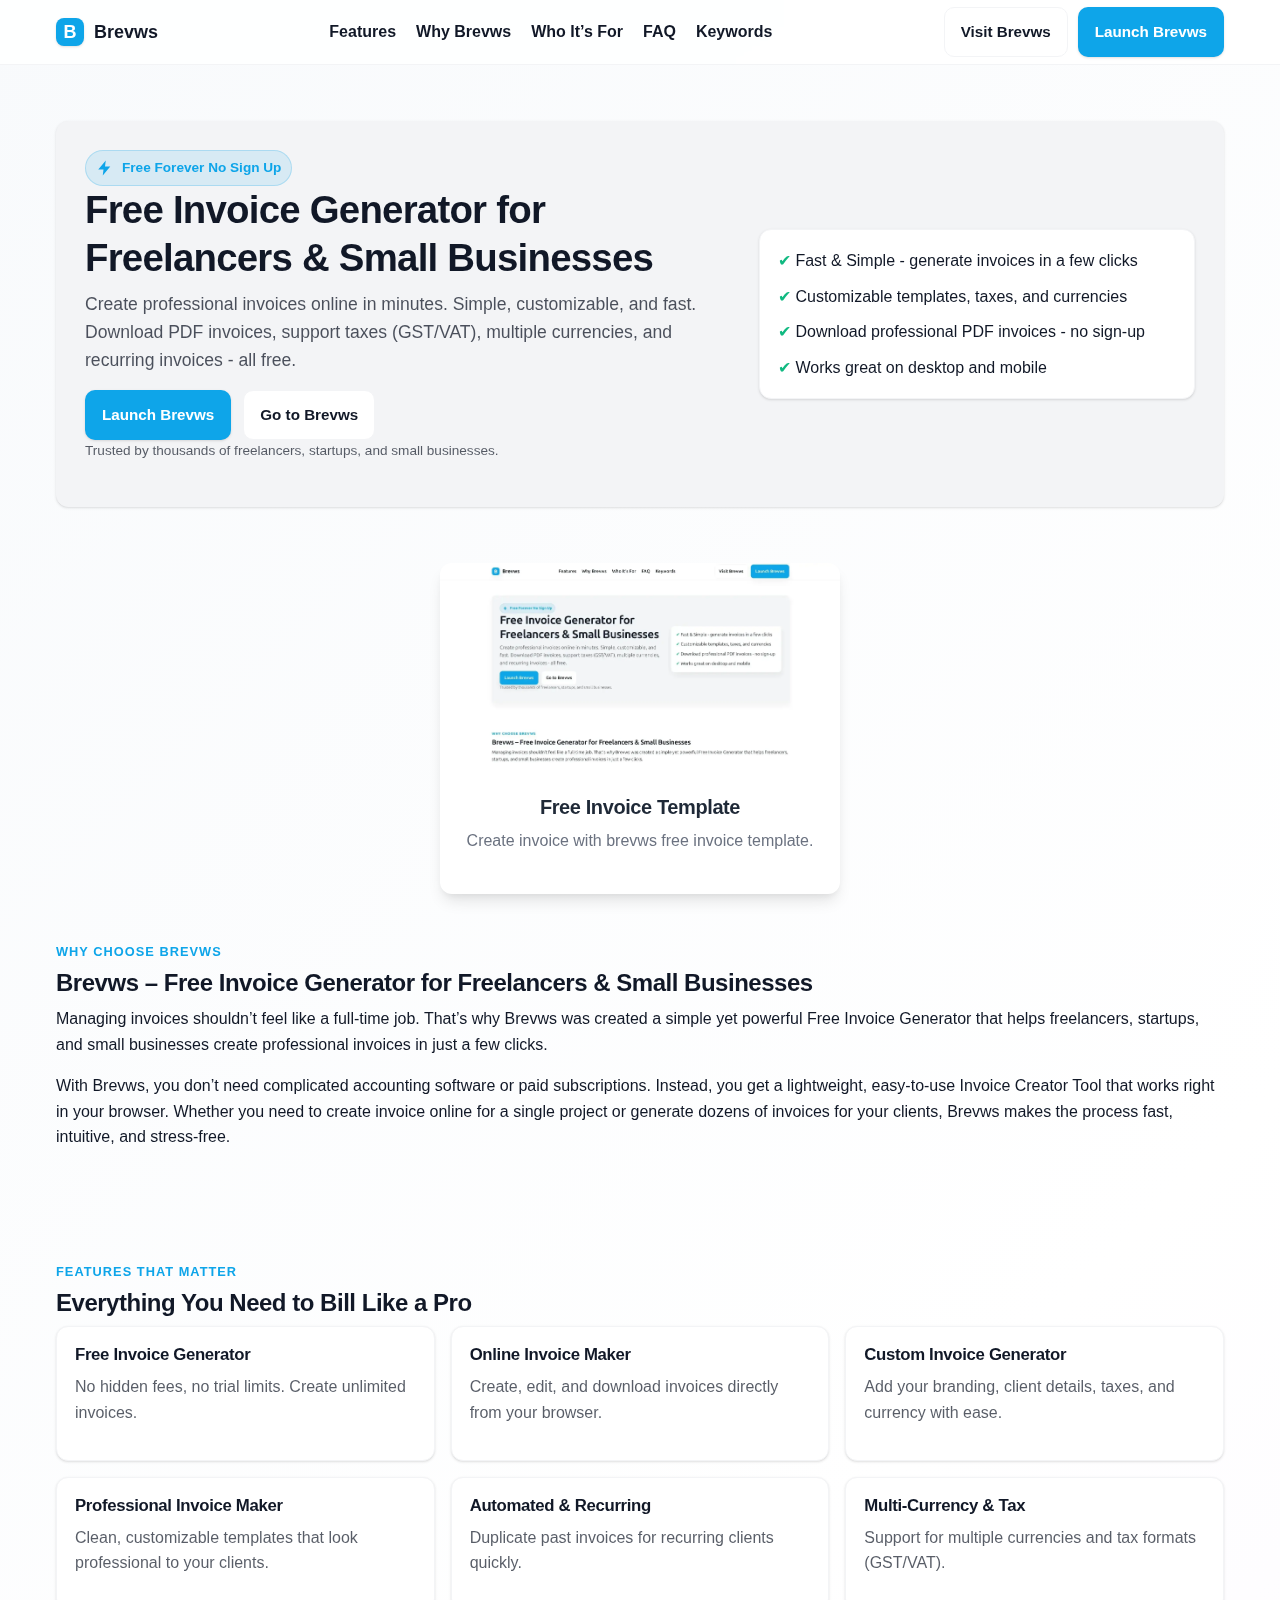
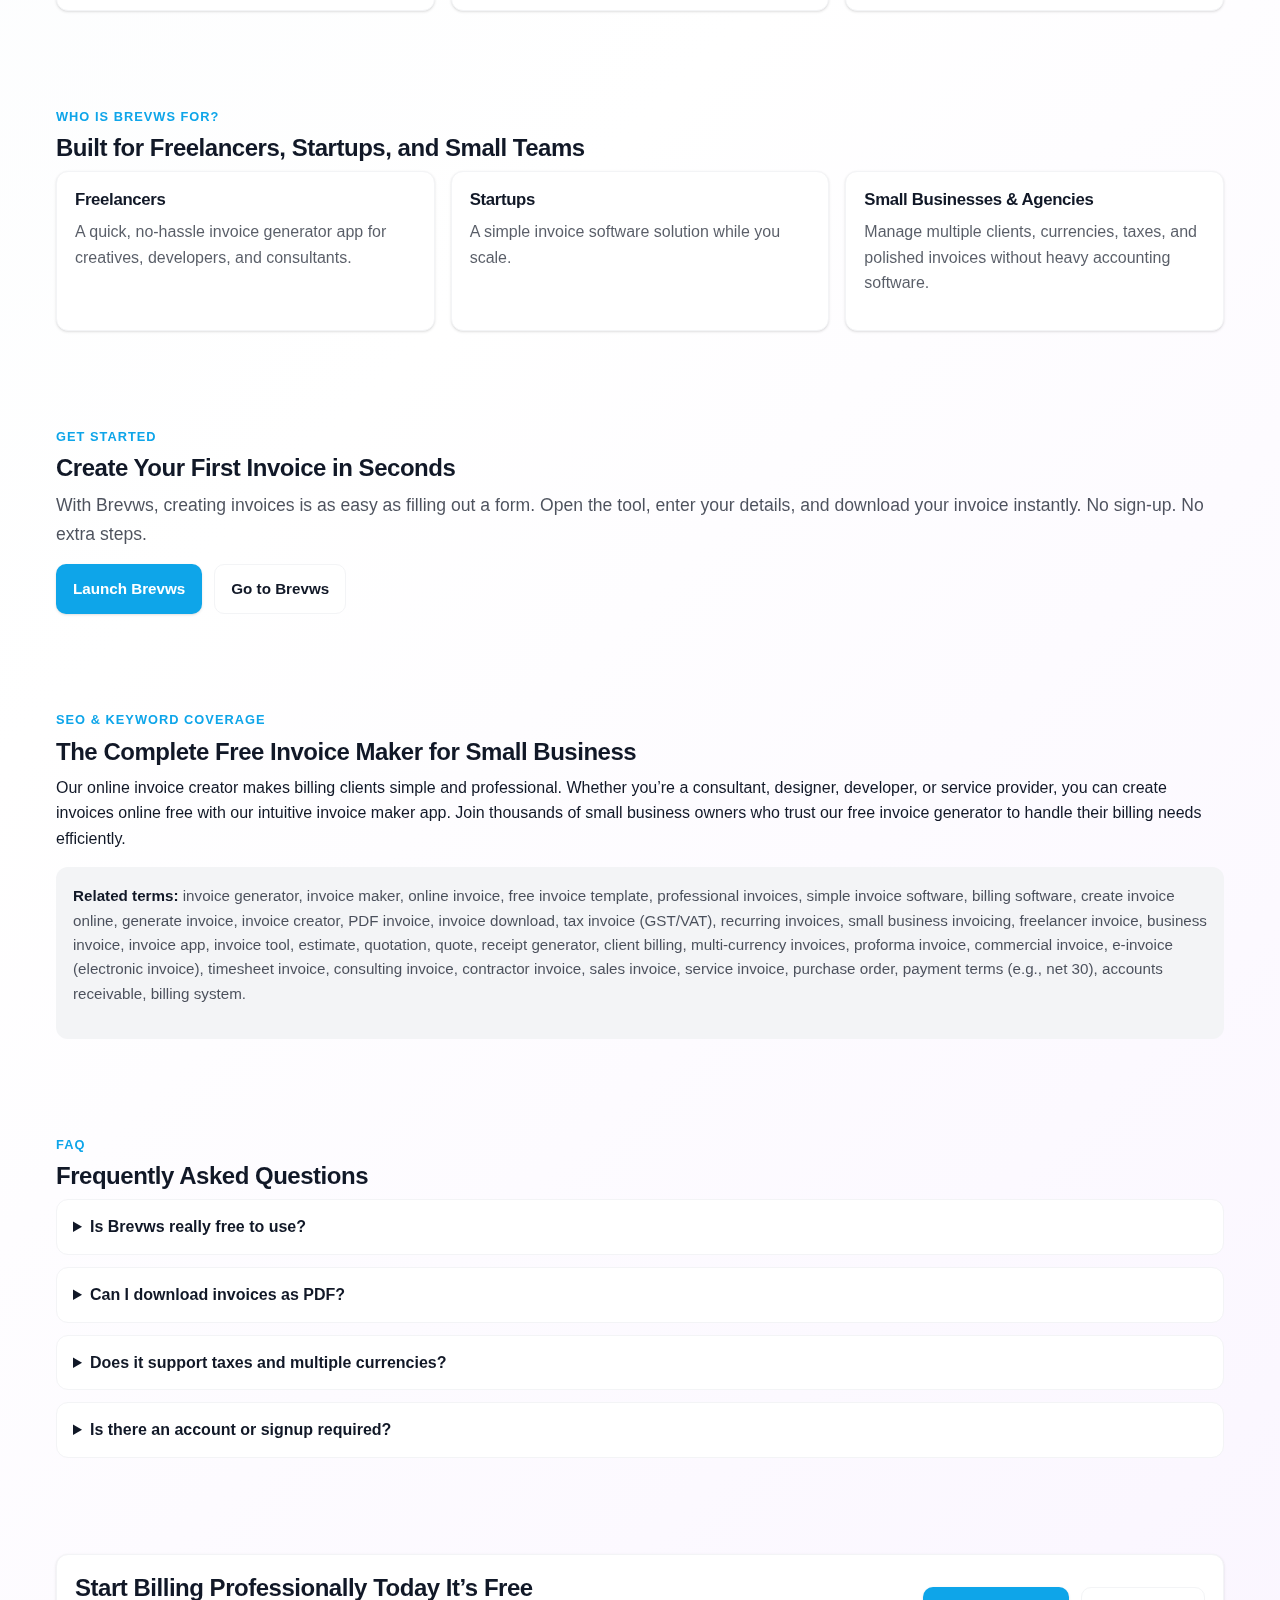
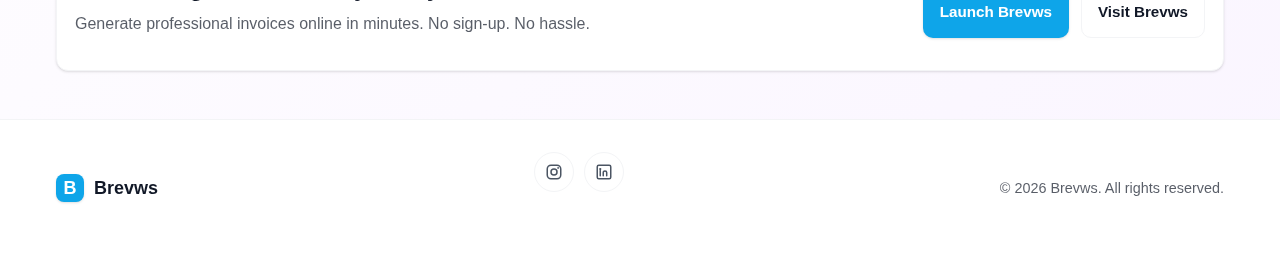
<file: invoice-generator.html>
<!doctype html>
<html lang="en">
<head>
  <meta charset="utf-8">
  <meta name="viewport" content="width=device-width,initial-scale=1">
  <title>Invoice Generator</title>
  <meta name="description" content="Brevws is a free online invoice generator and professional invoice maker for freelancers and small businesses. Create invoices online, download PDF invoices, handle taxes (GST/VAT), and multiple currencies no signup required.">
  <meta name="robots" content="index, follow">
  <meta name="theme-color" content="#0EA5E9">
  <link rel="canonical" href="https://brevws.live/invoice-generator.html">
  <meta property="og:type" content="website">
  <meta property="og:locale" content="en_US">
  <meta property="og:site_name" content="Invoice Generator">
  <meta property="og:title" content="Invoice Generator">
  <meta property="og:description" content="Create professional invoices online for free. Simple, fast, customizable invoice maker for freelancers, startups, and small businesses. No signup.">
  <meta property="og:url" content="https://brevws.live/invoice-generator.html">
  <meta property="og:image" content="https://brevws.live/og.png">
  <link rel="icon" href="f32.ico" type="image/gif" sizes="32x32" />
  <link rel="icon" href="f64.ico" type="image/gif" sizes="64x64" />
  <link rel="icon" href="f128.ico" type="image/gif" sizes="128x128" />
  <meta property="og:image:alt" content="Brevws - Free Invoice Generator">
  <meta name="twitter:card" content="summary">
  <meta name="twitter:title" content="Free Invoice Generator | Business Invoices - Brevws">
  <meta name="twitter:description" content="Create professional invoices online for free in minutes. Perfect for freelancers and small businesses.">
  <meta name="twitter:image" content="https://brevws.live/og.png">
  <meta name="keywords" content="invoice, invoices, invoicing, invoice generator, invoice maker, online invoice, free invoice template, professional invoice, simple invoice software, billing software, create invoice online, generate invoice, invoice creator, PDF invoice, invoice download, tax invoice, GST invoice, VAT invoice, recurring invoices, small business invoicing, freelancer invoice, business invoice, invoice app, invoice tool, estimate, quotation, quote, receipt generator, client billing, multi-currency invoices, proforma invoice, commercial invoice, e-invoice, electronic invoice, timesheet invoice, consulting invoice, contractor invoice, sales invoice, service invoice, purchase order, payment terms, net 30, accounts receivable, billing system">
  
  <style>
    :root{
      --color-primary:#0EA5E9;
      --color-accent:#10B981;
      --color-bg:#FFFFFF;
      --color-text:#111827;
      --color-surface:#F3F4F6;
      --radius:12px;
      --shadow:0 10px 20px rgba(17,24,39,0.06); /* uses text color as base at low alpha */
      --maxw:1120px;
    }
    /* Typography: single system font family; accessible sizing/spacing */
    html{box-sizing:border-box}
    *,*::before,*::after{box-sizing:inherit}
    body{
      margin:0;
      font-family:system-ui,-apple-system,Segoe UI,Roboto,Ubuntu,Cantarell,'Noto Sans',Arial,'Apple Color Emoji','Segoe UI Emoji';
      line-height:1.6;
      color:var(--color-text);
      background:var(--color-bg);
      -webkit-font-smoothing:antialiased;
      -moz-osx-font-smoothing:grayscale;
    }
    h1,h2,h3,h4{ line-height:1.25; margin:0 0 .5rem 0; font-weight:750; letter-spacing:-0.02em }
    p{ margin:0 0 1rem 0 }
    a{ color:var(--color-primary); text-decoration:underline; text-underline-offset:2px }
    a.button{ text-decoration:none }
    .muted{ color:rgba(17,24,39,0.7) } /* muted from text with alpha */
    .container{ max-width:var(--maxw); margin:0 auto; padding:0 16px }
    .text-balance{ text-wrap:balance }
    .sr-only{
      position:absolute; width:1px; height:1px; padding:0; margin:-1px; overflow:hidden;
      clip:rect(0,0,0,0); white-space:nowrap; border:0;
    }

    /* Header */
    header{
      position:sticky; top:0; z-index:50;
      background:rgba(255,255,255,0.85); backdrop-filter:saturate(180%) blur(10px);
      border-bottom:1px solid var(--color-surface);
    }
    .mobile {
      display: none;
    }
    .nav{ display:flex; align-items:center; justify-content:space-between; height:64px }
    .brand{ display:flex; align-items:center; gap:10px; font-weight:800; font-size:1.125rem; color:var(--color-text); text-decoration:none }
    .logo{
      width:28px; height:28px; border-radius:8px; display:inline-grid; place-items:center; color:#fff;
      background:var(--color-primary);
      box-shadow:var(--shadow)
    }
    .menu{ display:flex; align-items:center; gap:20px }
    .menu a{ color:var(--color-text); text-decoration:none; font-weight:600 }
    .cta{ display:flex; align-items:center; gap:10px }

    .button{
      display:inline-flex; align-items:center; justify-content:center; gap:8px;
      padding:12px 16px; border-radius:10px; border:1px solid transparent; cursor:pointer;
      font-weight:700; font-size:.95rem;
      transition:transform .05s ease, box-shadow .2s ease, background .2s ease, border-color .2s ease
    }
    .button-primary{
      background:var(--color-primary); color:#fff; box-shadow:var(--shadow)
    }
    .button-primary:hover{ filter:brightness(0.95) }
    .button-ghost{
      background:#fff; border-color:var(--color-surface); color:var(--color-text)
    }
    .button-ghost:hover{ filter:brightness(0.98) }

    .social{ display:flex; gap:10px }
    .social a{ display:inline-grid; place-items:center; width:40px; height:40px; border-radius:999px; border:1px solid var(--color-surface); background:#fff }

    /* Mobile nav */
    .hamburger{ display:none; background:transparent; border:0 }
    .hamburger svg{ width:24px; height:24px }
    @media (max-width: 900px){
      .menu{ display:none }
      .hamburger{ display:inline-grid; place-items:center }
      .mobile{ display:none; position:absolute; inset:64px 0 auto 0; background:#fff; border-bottom:1px solid var(--color-surface) }
      .mobile a{ display:block; padding:12px 16px; text-decoration:none; color:var(--color-text); font-weight:600; border-top:1px solid var(--color-surface) }
      .mobile.open{ display:block }
      .cta{ display:none }
    }

    /* Hero */
    .hero{ padding:56px 0 }
    .hero-wrap{
      display:grid; gap:20px; grid-template-columns:1.2fr .8fr; align-items:center;
      background:var(--color-surface); border:1px solid var(--color-surface); border-radius:var(--radius); padding:28px; box-shadow:var(--shadow)
    }
    .hero h1{ font-size:clamp(1.8rem, 3vw, 2.6rem) }
    .lead{ font-size:1.1rem; color:rgba(17,24,39,0.75) }
    .badge{
      display:inline-flex; gap:8px; align-items:center; font-weight:700; color:var(--color-primary);
      background:rgba(14,165,233,0.12); border:1px solid rgba(14,165,233,0.22);
      padding:6px 10px; border-radius:999px; font-size:.85rem
    }
    .hero-cta{ display:flex; gap:12px; flex-wrap:wrap; margin-top:10px }
    .mini{ font-size:.85rem; color:rgba(17,24,39,0.7) }
    .hero-card{
      background:#fff; border:1px solid var(--color-surface); border-radius:var(--radius); padding:18px; box-shadow:var(--shadow)
    }
    .hero-list{ display:grid; gap:10px }
    .check{ color:var(--color-accent) }

    /* Sections */
    section{ padding:48px 0 }
    .grid{ display:grid; gap:16px }
    .grid-3{ grid-template-columns:repeat(3,1fr) }
    @media (max-width: 900px){
      .hero-wrap{ grid-template-columns:1fr }
      .grid-3{ grid-template-columns:1fr }
    }
    .card{
      background:#fff; border:1px solid var(--color-surface); border-radius:var(--radius); padding:18px; box-shadow:var(--shadow)
    }
    .card h3{ font-size:1.05rem }
    .kicker{ font-weight:800; color:var(--color-primary); text-transform:uppercase; letter-spacing:.08em; font-size:.8rem; margin-bottom:6px }

    /* SEO Keywords block (visible, non-spammy) */
    .seo-keywords{
      background:var(--color-surface); border:1px dashed var(--color-surface); border-radius:var(--radius); padding:16px; color:rgba(17,24,39,0.75); font-size:.95rem
    }
    .seo-keywords strong{ color:var(--color-text) }

    /* FAQ */
    details{ background:#fff; border:1px solid var(--color-surface); border-radius:12px; padding:14px 16px }
    summary{ cursor:pointer; font-weight:700; outline:none }
    details + details{ margin-top:12px }

    /* Footer */
    footer{ padding:32px 0; border-top:1px solid var(--color-surface); background:#fff }
    .footer-line{ display:flex; align-items:center; justify-content:space-between; gap:16px; flex-wrap:wrap }
    .footer-links{ display:flex; gap:16px; flex-wrap:wrap }
    .copyright{ color:rgba(17,24,39,0.7); font-size:.9rem }

    /* Focus styles */
    :focus-visible{ outline:3px solid rgba(14,165,233,0.5); outline-offset:2px; border-radius:8px }
  </style>
  <link rel="stylesheet" href="styles.css" />
  <script async src="https://pagead2.googlesyndication.com/pagead/js/adsbygoogle.js?client=ca-pub-8616619310514522"
     crossorigin="anonymous"></script>
</head>
<body>
  <a class="sr-only" href="#main">Skip to content</a>

  <header role="banner" aria-label="Site header">
    <div class="container nav" role="navigation" aria-label="Main">
      <a href="#top" class="brand" aria-label="Brevws home">
        <span class="logo" aria-hidden="true">B</span>
        <span>Brevws</span>
      </a>
      <nav class="menu" aria-label="Primary">
        <a href="#features">Features</a>
        <a href="#why">Why Brevws</a>
        <a href="#who">Who It’s For</a>
        <a href="#faq">FAQ</a>
        <a href="#keywords">Keywords</a>
      </nav>
      <div class="cta">
        <a class="button button-ghost" href="https://brevws.live" target="_blank" rel="noopener noreferrer">Visit Brevws</a>
        <a class="button button-primary" href="https://brevws.live/" target="_blank" rel="noopener noreferrer" aria-label="Launch Brevws free invoice generator">Launch Brevws</a>
      </div>
      <button class="hamburger" id="hamburger" aria-label="Toggle navigation" aria-controls="mobile-menu" aria-expanded="false">
        <svg viewBox="0 0 24 24" fill="none" aria-hidden="true">
          <path d="M4 6h16M4 12h16M4 18h16" stroke="currentColor" stroke-width="2" stroke-linecap="round"/>
        </svg>
      </button>
    </div>
    <div id="mobile-menu" class="mobile" role="navigation" aria-label="Mobile">
      <a href="#features">Features</a>
      <a href="#why">Why Brevws</a>
      <a href="#who">Who It’s For</a>
      <a href="#faq">FAQ</a>
      <a href="#keywords">Keywords</a>
      <a href="https://brevws.live" target="_blank" rel="noopener noreferrer">Visit Brevws</a>
      <a href="https://brevws.live/" target="_blank" rel="noopener noreferrer">Launch Brevws</a>
    </div>
  </header>

  <main id="main" tabindex="-1">
    <section class="hero" id="top">
      <div class="container">
        <div class="hero-wrap" role="region" aria-label="Hero">
          <div>
            <span class="badge" aria-label="Free forever badge">
              <svg width="18" height="18" viewBox="0 0 24 24" fill="currentColor" aria-hidden="true"><path d="M13 2L3 14h7l-1 8 10-12h-7l1-8z"/></svg>
              Free Forever No Sign Up
            </span>
            <h1 class="text-balance">Free Invoice Generator for Freelancers & Small Businesses</h1>
            <p class="lead">Create professional invoices online in minutes. Simple, customizable, and fast. Download PDF invoices, support taxes (GST/VAT), multiple currencies, and recurring invoices - all free.</p>
            <div class="hero-cta">
              <a class="button button-primary" href="https://brevws.live/" target="_blank" rel="noopener noreferrer">Launch Brevws</a>
              <a class="button button-ghost" href="https://brevws.live" target="_blank" rel="noopener noreferrer">Go to Brevws</a>
            </div>
            <p class="mini">Trusted by thousands of freelancers, startups, and small businesses.</p>
          </div>
          <aside class="hero-card" aria-label="Highlights">
            <div class="hero-list">
              <div><span class="check" aria-hidden="true">✔</span> Fast & Simple - generate invoices in a few clicks</div>
              <div><span class="check" aria-hidden="true">✔</span> Customizable templates, taxes, and currencies</div>
              <div><span class="check" aria-hidden="true">✔</span> Download professional PDF invoices - no sign-up</div>
              <div><span class="check" aria-hidden="true">✔</span> Works great on desktop and mobile</div>
            </div>
          </aside>
        </div>
      </div>
    </section>

            <center>
            <div class="image-card" id="imageCard">
                <div class="image-container">
                    <img src="free-invoice-template.webp" id="cardImage" alt="Free Invoice Generator" title="Free Invoice Template" loading="lazy">
                    <div class="gradient-overlay"></div>
                </div>
                <div class="card-content">
                    <h3 class="card-title" id="cardTitle">Free Invoice Template</h3>
                    <p class="card-description" id="cardDescription">Create invoice with brevws free invoice template.</p>
                </div>
            </div>
            </center>

    <section id="why" aria-labelledby="why-title">
      <div class="container">
        <p class="kicker">Why Choose Brevws</p>
        <h2 id="why-title">Brevws – Free Invoice Generator for Freelancers & Small Businesses</h2>
        <p>Managing invoices shouldn’t feel like a full-time job. That’s why Brevws was created a simple yet powerful Free Invoice Generator that helps freelancers, startups, and small businesses create professional invoices in just a few clicks.</p>
        <p>With Brevws, you don’t need complicated accounting software or paid subscriptions. Instead, you get a lightweight, easy-to-use Invoice Creator Tool that works right in your browser. Whether you need to create invoice online for a single project or generate dozens of invoices for your clients, Brevws makes the process fast, intuitive, and stress-free.</p>
      </div>
    </section>
 
    <section id="features" aria-labelledby="features-title">
      <div class="container">
        <p class="kicker">Features that matter</p>
        <h2 id="features-title">Everything You Need to Bill Like a Pro</h2>
        <div class="grid grid-3" role="list">
          <article class="card" role="listitem">
            <h3>Free Invoice Generator</h3>
            <p class="muted">No hidden fees, no trial limits. Create unlimited invoices.</p>
          </article>
          <article class="card" role="listitem">
            <h3>Online Invoice Maker</h3>
            <p class="muted">Create, edit, and download invoices directly from your browser.</p>
          </article>
          <article class="card" role="listitem">
            <h3>Custom Invoice Generator</h3>
            <p class="muted">Add your branding, client details, taxes, and currency with ease.</p>
          </article>
          <article class="card" role="listitem">
            <h3>Professional Invoice Maker</h3>
            <p class="muted">Clean, customizable templates that look professional to your clients.</p>
          </article>
          <article class="card" role="listitem">
            <h3>Automated & Recurring</h3>
            <p class="muted">Duplicate past invoices for recurring clients quickly.</p>
          </article>
          <article class="card" role="listitem">
            <h3>Multi‑Currency & Tax</h3>
            <p class="muted">Support for multiple currencies and tax formats (GST/VAT).</p>
          </article>
        </div>
      </div>
    </section>

    <section id="who" aria-labelledby="who-title">
      <div class="container">
        <p class="kicker">Who is Brevws for?</p>
        <h2 id="who-title">Built for Freelancers, Startups, and Small Teams</h2>
        <div class="grid grid-3">
          <article class="card">
            <h3>Freelancers</h3>
            <p class="muted">A quick, no‑hassle invoice generator app for creatives, developers, and consultants.</p>
          </article>
          <article class="card">
            <h3>Startups</h3>
            <p class="muted">A simple invoice software solution while you scale.</p>
          </article>
          <article class="card">
            <h3>Small Businesses & Agencies</h3>
            <p class="muted">Manage multiple clients, currencies, taxes, and polished invoices without heavy accounting software.</p>
          </article>
        </div>
      </div>
    </section>

    <section aria-labelledby="get-started-title">
      <div class="container">
        <p class="kicker">Get Started</p>
        <h2 id="get-started-title" class="text-balance">Create Your First Invoice in Seconds</h2>
        <p class="lead">With Brevws, creating invoices is as easy as filling out a form. Open the tool, enter your details, and download your invoice instantly. No sign‑up. No extra steps.</p>
        <div style="display:flex; gap:12px; flex-wrap:wrap; margin-top:12px">
          <a class="button button-primary" href="https://brevws.live/" target="_blank" rel="noopener noreferrer">Launch Brevws</a>
          <a class="button button-ghost" href="https://brevws.live" target="_blank" rel="noopener noreferrer">Go to Brevws</a>
        </div>
      </div>
    </section>

    <section id="keywords" aria-labelledby="keywords-title">
      <div class="container">
        <p class="kicker">SEO & Keyword Coverage</p>
        <h2 id="keywords-title">The Complete Free Invoice Maker for Small Business</h2>
        <p>Our online invoice creator makes billing clients simple and professional. Whether you’re a consultant, designer, developer, or service provider, you can create invoices online free with our intuitive invoice maker app. Join thousands of small business owners who trust our free invoice generator to handle their billing needs efficiently.</p>
        <div class="seo-keywords" aria-label="Related invoice keywords">
          <p><strong>Related terms:</strong> invoice generator, invoice maker, online invoice, free invoice template, professional invoices, simple invoice software, billing software, create invoice online, generate invoice, invoice creator, PDF invoice, invoice download, tax invoice (GST/VAT), recurring invoices, small business invoicing, freelancer invoice, business invoice, invoice app, invoice tool, estimate, quotation, quote, receipt generator, client billing, multi‑currency invoices, proforma invoice, commercial invoice, e‑invoice (electronic invoice), timesheet invoice, consulting invoice, contractor invoice, sales invoice, service invoice, purchase order, payment terms (e.g., net 30), accounts receivable, billing system.</p>
        </div>
      </div>
    </section>

    <section id="faq" aria-labelledby="faq-title">
      <div class="container">
        <p class="kicker">FAQ</p>
        <h2 id="faq-title">Frequently Asked Questions</h2>
        <details>
          <summary>Is Brevws really free to use?</summary>
          <p>Yes. Brevws is a free invoice generator with no hidden fees or trial limits. Create and download unlimited invoices.</p>
        </details>
        <details>
          <summary>Can I download invoices as PDF?</summary>
          <p>Absolutely. Create professional invoices and download them as PDF with a single click.</p>
        </details>
        <details>
          <summary>Does it support taxes and multiple currencies?</summary>
          <p>Yes. Add taxes (GST/VAT) and choose from multiple currencies to serve clients globally.</p>
        </details>
        <details>
          <summary>Is there an account or signup required?</summary>
          <p>No signup is required. Open Brevws, enter your details, and download your invoice instantly.</p>
        </details>
      </div>
    </section>

    <section aria-labelledby="cta-title">
      <div class="container">
        <div class="card" style="display:flex; align-items:center; justify-content:space-between; gap:16px; flex-wrap:wrap">
          <div>
            <h2 id="cta-title" class="text-balance">Start Billing Professionally Today It’s Free</h2>
            <p class="muted">Generate professional invoices online in minutes. No sign‑up. No hassle.</p>
          </div>
          <div style="display:flex; gap:12px; flex-wrap:wrap">
            <a class="button button-primary" href="https://brevws.live/" target="_blank" rel="noopener noreferrer">Launch Brevws</a>
            <a class="button button-ghost" href="https://brevws.live" target="_blank" rel="noopener noreferrer">Visit Brevws</a>
          </div>
        </div>
      </div>
    </section>
  </main>

  <footer role="contentinfo" aria-label="Site footer">
    <div class="container footer-line">
      <div class="brand" aria-label="Brevws home">
        <span class="logo" aria-hidden="true">B</span>
        <span>Brevws</span>
      </div>
      <div class="footer-links">
        <div class="social" aria-label="Social links">
          <a href="https://instagram.com/brevws" target="_blank" rel="me noopener noreferrer" aria-label="Brevws on Instagram" title="Instagram">
            <svg viewBox="0 0 24 24" width="18" height="18" fill="none" aria-hidden="true">
              <rect x="3" y="3" width="18" height="18" rx="5" stroke="currentColor" stroke-width="2"/>
              <circle cx="12" cy="12" r="4" stroke="currentColor" stroke-width="2"/>
              <circle cx="17.5" cy="6.5" r="1.2" fill="currentColor"/>
            </svg>
          </a>
          <a href="https://linkedin.com/in/brevws" target="_blank" rel="me noopener noreferrer" aria-label="Brevws on LinkedIn" title="LinkedIn">
            <svg viewBox="0 0 24 24" width="18" height="18" fill="none" aria-hidden="true">
              <rect x="3" y="3" width="18" height="18" rx="2" stroke="currentColor" stroke-width="2"/>
              <path d="M7 10v7M7 7.5a.5.5 0 1 0 0 1 .5.5 0 0 0 0-1M11 17v-4.2a2.3 2.3 0 0 1 4.6 0V17" stroke="currentColor" stroke-width="2" stroke-linecap="round"/>
            </svg>
          </a>
        </div>
      </div>
      <div class="copyright">© <span id="year"></span> Brevws. All rights reserved.</div>
    </div>
  </footer>

  <script type="application/ld+json">
  {
    "@context":"https://schema.org",
    "@graph":[
      {
        "@type":"FAQPage",
        "mainEntity":[
          {"@type":"Question","name":"Is Brevws really free to use?","acceptedAnswer":{"@type":"Answer","text":"Yes. Brevws is a free invoice generator with no hidden fees or trial limits."}},
          {"@type":"Question","name":"Can I download invoices as PDF?","acceptedAnswer":{"@type":"Answer","text":"Yes, you can create professional invoices and download them as PDF with one click."}},
          {"@type":"Question","name":"Does it support taxes and multiple currencies?","acceptedAnswer":{"@type":"Answer","text":"Yes, Brevws supports taxes (GST/VAT) and multiple currencies for global clients."}},
          {"@type":"Question","name":"Is there an account or signup required?","acceptedAnswer":{"@type":"Answer","text":"No signup is required. Open Brevws, enter your details, and download your invoice instantly."}}
        ]
      }
    ]
  }
  </script>

  <script>
    (function(){
      const yearEl = document.getElementById('year');
      if(yearEl){ yearEl.textContent = new Date().getFullYear(); }

      const btn = document.getElementById('hamburger');
      const menu = document.getElementById('mobile-menu');
      if(btn && menu){
        btn.addEventListener('click', () => {
          const open = menu.classList.toggle('open');
          btn.setAttribute('aria-expanded', String(open));
        });
      }
    })();
  </script>
</body>
</html>
</file>
<file: styles.css>
/* Converting Tailwind CSS to regular CSS with purple theme and minimalist design */
* {
  margin: 0;
  padding: 0;
  box-sizing: border-box;
  font-family: arial;
}

:root {
  --primary-purple: #9333ea;
  --secondary-purple: #c084fc;
  --light-purple: #f3e8ff;
  --purple-50: #faf5ff;
  --purple-100: #f3e8ff;
  --purple-200: #e9d5ff;
  --purple-300: #d8b4fe;
  --purple-400: #c084fc;
  --purple-500: #a855f7;
  --purple-600: #9333ea;
  --purple-700: #7c3aed;
  --purple-800: #6b21a8;
  --purple-900: #581c87;

  --gray-50: #f9fafb;
  --gray-100: #f3f4f6;
  --gray-200: #e5e7eb;
  --gray-300: #d1d5db;
  --gray-400: #9ca3af;
  --gray-500: #6b7280;
  --gray-600: #4b5563;
  --gray-700: #374151;
  --gray-800: #1f2937;
  --gray-900: #111827;

  --pink-500: #ec4899;
  --green-500: #10b981;
  --cyan-500: #06b6d4;

  --shadow-sm: 0 1px 2px 0 rgb(0 0 0 / 0.05);
  --shadow: 0 1px 3px 0 rgb(0 0 0 / 0.1), 0 1px 2px -1px rgb(0 0 0 / 0.1);
  --shadow-md: 0 4px 6px -1px rgb(0 0 0 / 0.1), 0 2px 4px -2px rgb(0 0 0 / 0.1);
  --shadow-lg: 0 10px 15px -3px rgb(0 0 0 / 0.1), 0 4px 6px -4px rgb(0 0 0 / 0.1);
  --shadow-xl: 0 20px 25px -5px rgb(0 0 0 / 0.1), 0 8px 10px -6px rgb(0 0 0 / 0.1);
  --shadow-2xl: 0 25px 50px -12px rgb(0 0 0 / 0.25);
}

body {
  font-family: "Inter", -apple-system, BlinkMacSystemFont, sans-serif;
  background: linear-gradient(135deg, #f8fafc 0%, #ffffff 50%, #faf5ff 100%);
  color: var(--gray-900);
  line-height: 1.6;
  min-height: 100vh;
}

.container {
  max-width: 95%;
  margin: 0 auto;
  padding: 0 1.5rem;
}
.main-container {
  max-width: 100%;
  margin: 0 auto;
  padding: 0 20px;
}

/* Header Styles */
.header-sticky {
  position: sticky;
  top: 0;
  z-index: 50;
  background: rgba(255, 255, 255, 0.9);
  backdrop-filter: blur(20px);
  border-bottom: 2px solid rgba(229, 231, 235, 0.6);
  box-shadow: 0 4px 24px rgba(0, 0, 0, 0.06);
}

.header-content {
  display: flex;
  align-items: center;
  justify-content: space-between;
  padding: 1.25rem 0;
}

.logo-section {
  display: flex;
  align-items: center;
  gap: 1rem;
}

.logo-text {
  font-size: 1.5rem;
  font-weight: 700;
  background: linear-gradient(135deg, var(--primary-purple) 0%, var(--secondary-purple) 100%);
  -webkit-background-clip: text;
  -webkit-text-fill-color: transparent;
  background-clip: text;
  background-color: transparent; /* Ensure background color is transparent for text clipping */
  text-decoration: none !important;
}

.logo-subtitle {
  display: none;
}

.logo-subtitle p {
  font-size: 0.875rem;
  color: var(--gray-600);
  font-weight: 500;
}

.header-actions {
  display: flex;
  align-items: center;
  gap: 0.75rem;
}

/* Button Styles */
.btn-gradient {
  background: linear-gradient(135deg, var(--primary-purple) 0%, var(--secondary-purple) 100%);
  color: white;
  border: none;
  border-radius: 1rem;
  padding: 0.625rem 1rem;
  font-weight: 600;
  font-size: 0.875rem;
  cursor: pointer;
  transition: all 0.3s ease;
  display: flex;
  align-items: center;
  gap: 0.5rem;
  box-shadow: 0 4px 16px rgba(147, 51, 234, 0.3);
}

.btn-gradient:hover {
  transform: translateY(-1px) scale(1.02);
  box-shadow: 0 8px 24px rgba(147, 51, 234, 0.4);
  background: linear-gradient(135deg, var(--purple-700) 0%, var(--purple-500) 100%);
}

.btn-secondary {
  background: rgba(255, 255, 255, 0.8);
  color: var(--gray-700);
  border: 2px solid var(--gray-200);
  border-radius: 1rem;
  padding: 0.625rem 1rem;
  font-weight: 600;
  font-size: 0.875rem;
  cursor: pointer;
  transition: all 0.3s ease;
  display: flex;
  align-items: center;
  gap: 0.5rem;
}

.btn-secondary:hover {
  background: rgb(196,132,252);
  color: white;
  border-color: rgb(196,132,252);
  transform: translateY(-1px);
}

.btn-close {
  background: var(--gray-100);
  color: var(--gray-600);
  border: none;
  border-radius: 1rem;
  padding: 0.625rem;
  cursor: pointer;
  transition: all 0.3s ease;
  display: flex;
  align-items: center;
  justify-content: center;
}

.btn-close:hover {
  background: var(--gray-200);
  color: var(--gray-800);
}

.icon {
  width: 1rem;
  height: 1rem;
}

.btn-text-short {
  display: inline;
}

.btn-text-full {
  display: none;
}

/* Hero Section */
.hero-section {
  padding: 3rem 0;
  background: linear-gradient(135deg, var(--purple-50) 0%, white 50%, #fce7f3 100%);
}

.hero-content {
  text-align: center;
  max-width: 64rem;
  margin: 0 auto;
}

.hero-title {
  font-size: 1.875rem;
  font-weight: 700;
  color: var(--gray-800);
  margin-bottom: 1.5rem;
  line-height: 1.2;
}

.hero-description {
  font-size: 1.125rem;
  color: var(--gray-600);
  margin-bottom: 2rem;
  line-height: 1.6;
}

.features-grid {
  display: grid;
  grid-template-columns: 1fr;
  gap: 1.5rem;
  margin-bottom: 2rem;
}

.feature-item {
  display: flex;
  align-items: flex-start;
  gap: 0.75rem;
  text-align: left;
}

.feature-icon {
  width: 2rem;
  height: 2rem;
  border-radius: 0.5rem;
  background: linear-gradient(135deg, var(--primary-purple) 0%, var(--pink-500) 100%);
  display: flex;
  align-items: center;
  justify-content: center;
  flex-shrink: 0;
}

.feature-icon svg {
  width: 1rem;
  height: 1rem;
  color: white;
}

.feature-content h3 {
  font-weight: 600;
  color: var(--gray-800);
  margin-bottom: 0.25rem;
  font-size: 0.875rem;
}

.feature-content p {
  color: var(--gray-600);
  font-size: 0.75rem;
}

.hero-cta {
  font-size: 1.125rem;
  font-weight: 600;
  color: var(--gray-800);
}

/* Main Section */
.main-section {
  padding: 2.5rem 0;
}

.app-grid {
  display: block;
  max-width: 100%;
  margin: 0 auto;
}

/* Card Styles */
.card-elegant {
  background: rgba(255, 255, 255, 0.95);
  backdrop-filter: blur(20px);
  border: 2px solid rgba(235, 242, 222, 0.6);
  border-radius: 1.5rem;
  padding: 2rem;
  box-shadow: 0 8px 32px rgba(0, 0, 0, 0.08), 0 4px 16px rgba(0, 0, 0, 0.04);
  transition: all 0.4s cubic-bezier(0.4, 0, 0.2, 1);
  display:block;
  margin: auto;
  width:60%;
}

.card-elegant:hover {
  border-color: rgba(196, 132, 252, 0.4);
  box-shadow: 0 12px 40px rgba(0, 0, 0, 0.12), 0 6px 20px rgba(147, 51, 234, 0.1);
  transform: translateY(-2px);
}

.section-header {
  display: flex;
  align-items: center;
  gap: 1rem;
  margin-bottom: 2rem;
}

.section-icon {
  width: 2rem;
  height: 2rem;
  border-radius: 0.5rem;
  background: linear-gradient(135deg, var(--primary-purple) 0%, var(--secondary-purple) 100%);
  display: flex;
  align-items: center;
  justify-content: center;
}

.section-icon.bg-green {
  background: linear-gradient(135deg, var(--green-500) 0%, var(--cyan-500) 100%);
}

.section-icon svg {
  width: 1.25rem;
  height: 1.25rem;
  color: white;
}

.section-header h3 {
  font-size: 1rem;
  font-weight: 700;
  background: linear-gradient(135deg, var(--primary-purple) 0%, var(--secondary-purple) 100%);
  -webkit-background-clip: text;
  -webkit-text-fill-color: transparent;
  background-clip: text;
}

.section-header p {
  color: var(--gray-600);
  font-size: 0.75rem;
  font-weight: 500;
  margin-top: 0.25rem;
}

/* Form Styles */
.invoice-form {
  display: flex;
  flex-direction: column;
  gap: 1.5rem;
}

.form-group {
  display: flex;
  flex-direction: column;
  gap: 0.5rem;
}

.form-row {
  display: grid;
  grid-template-columns: 1fr;
  gap: 1rem;
}

.form-group label {
  font-weight: 500;
  color: var(--gray-700);
  font-size: 0.875rem;
}

.form-input,
.form-textarea {
  background: linear-gradient(135deg, var(--gray-50) 0%, white 100%);
  border: 2px solid rgba(229, 231, 235, 0.8);
  border-radius: 1rem;
  padding: 0.75rem 1rem;
  color: var(--gray-900);
  font-size: 0.875rem;
  font-weight: 500;
  transition: all 0.3s ease;
  box-shadow: 0 2px 8px rgba(0, 0, 0, 0.04);
}

.form-input:focus,
.form-textarea:focus {
  outline: none;
  border-color: var(--purple-400);
  box-shadow: 0 0 0 4px rgba(147, 51, 234, 0.1), 0 4px 16px rgba(147, 51, 234, 0.15);
}

.form-input:hover,
.form-textarea:hover {
  border-color: rgba(196, 132, 252, 1);
  box-shadow: 0 4px 12px rgba(0, 0, 0, 0.06);
}

.form-textarea {
  resize: vertical;
  min-height: 4rem;
}

.section-divider {
  margin: 1.5rem 0 1rem 0;
}

.section-divider h4 {
  font-size: 1rem;
  font-weight: 600;
  color: var(--gray-800);
  padding-bottom: 0.5rem;
  border-bottom: 2px solid var(--gray-200);
}

/* Items Section */
.items-list {
  display: flex;
  flex-direction: column;
  gap: 1rem;
}

.item-card {
  padding: 1.5rem;
  border: 2px solid rgba(229, 231, 235, 0.6);
  background: linear-gradient(135deg, white 0%, var(--gray-50) 100%);
  border-radius: 1.5rem;
  transition: all 0.3s ease;
  box-shadow: 0 4px 16px rgba(0, 0, 0, 0.06);
}

.item-card:hover {
  border-color: rgba(196, 132, 252, 0.6);
  box-shadow: 0 8px 24px rgba(0, 0, 0, 0.08);
  transform: translateY(-1px);
}

.item-row {
  display: grid;
  grid-template-columns: 1fr;
  gap: 1rem;
  margin-bottom: 1rem;
}

.item-row:last-child {
  margin-bottom: 0;
}

.item-actions {
  display: flex;
  justify-content: flex-end;
  margin-top: 1rem;
}

.delete-btn {
  background: #ef4444;
  color: white;
  border: none;
  border-radius: 0.5rem;
  padding: 0.5rem;
  cursor: pointer;
  transition: all 0.3s ease;
}

.delete-btn:hover {
  background: #dc2626;
  transform: scale(1.05);
}

.delete-btn svg {
  width: 1rem;
  height: 1rem;
}

.total-display {
  background: var(--purple-100);
  border: 2px solid var(--purple-200);
  border-radius: 1rem;
  padding: 0.75rem 1rem;
  font-weight: 600;
  color: var(--purple-800);
  text-align: right;
  font-size: 0.875rem;
}

/* Preview Section */
.download-instructions {
  margin-bottom: 1rem;
  padding: 0.75rem;
  background: var(--purple-50);
  border: 1px solid var(--purple-200);
  border-radius: 0.5rem;
}

.download-instructions p {
  font-size: 0.875rem;
  color: var(--purple-700);
  font-weight: 500;
}

.preview-container {
  border: 2px solid rgba(229, 231, 235, 0.6);
  border-radius: 1rem;
  overflow: hidden;
  background: linear-gradient(135deg, var(--gray-50) 0%, white 100%);
  padding: 1.5rem;
}

.live-preview {
  transform: scale(0.5);
  transform-origin: top left;
  width: 200%;
  height: 600px;
  overflow: auto;
  border-radius: 0.75rem;
}

/* Preview Modal */
.preview-modal {
  position: ;
  inset: 0;
  background: white;
  z-index: 50;
  overflow: auto;
  display: none;
}

.preview-modal.active {
  display: block;
}

.preview-header {
  position: sticky;
  top: 0;
  background: white;
  border-bottom: 1px solid var(--gray-200);
  z-index: 60;
  box-shadow: var(--shadow-sm);
}

.preview-header-content {
  max-width: 80rem;
  margin: 0 auto;
  padding: 1rem 1.5rem;
  display: flex;
  align-items: center;
  justify-content: space-between;
}

.preview-header h2 {
  font-size: 1.25rem;
  font-weight: 600;
  color: var(--gray-900);
}

.preview-actions {
  display: flex;
  align-items: center;
  gap: 0.75rem;
}

.preview-header .btn-gradient {
  display: flex !important;
  visibility: visible !important;
  opacity: 1 !important;
}

.btn-close {
  background: var(--gray-100);
  color: var(--gray-600);
  border: none;
  border-radius: 0.75rem;
  padding: 0.5rem;
  cursor: pointer;
  transition: all 0.3s ease;
  display: flex;
  align-items: center;
  justify-content: center;
}

.btn-close:hover {
  background: var(--gray-200);
  color: var(--gray-800);
}

.preview-content {
  padding: 2rem 1.5rem;
  max-width: 80rem;
  margin: 0 auto;
}

.invoice-preview {
  width: 100%;
}

/* Business Section */
.business-section {
  padding: 2rem 0;
  background: white;
}

.business-content {
  max-width: 64rem;
  margin: 0 auto;
  text-align: center;
}

.business-content h2 {
  font-size: 1.5rem;
  font-weight: 700;
  color: var(--gray-800);
  margin-bottom: 1.5rem;
}

.business-grid {
  display: grid;
  grid-template-columns: 1fr;
  gap: 2rem;
  text-align: left;
}

.business-item h3 {
  font-size: 1.125rem;
  font-weight: 600;
  color: var(--gray-800);
  margin-bottom: 0.75rem;
}

.business-item p {
  color: var(--gray-600);
  margin-bottom: 1rem;
}

.business-item p:last-child {
  margin-bottom: 0;
}

/* Footer */
.footer {
  background: linear-gradient(135deg, var(--purple-50) 0%, white 50%, #fce7f3 100%);
  border-top: 1px solid rgba(229, 231, 235, 0.6);
  padding: 3rem 0;
  margin-top: 0rem;
}

.footer-content {
  max-width: 64rem;
  margin: 0 auto;
  text-align: center;
}

.footer-logo {
  margin-bottom: 1.5rem;
}

.footer-description {
  color: var(--gray-600);
  margin-bottom: 2rem;
  max-width: 32rem;
  margin-left: auto;
  margin-right: auto;
}

.footer-links {
  display: flex;
  flex-wrap: wrap;
  justify-content: center;
  gap: 1.5rem;
  margin-bottom: 2rem;
}

.footer-links a {
  color: var(--gray-600);
  text-decoration: none !important;
  font-weight: 500;
  transition: color 0.3s ease;
}

.footer-links a:hover {
  color: var(--purple-600);
  text-decoration: none !important;
}

.footer-bottom {
  border-top: 1px solid rgba(229, 231, 235, 0.6);
  padding-top: 1.5rem;
}

.footer-bottom p {
  font-size: 0.875rem;
  color: var(--gray-500);
}

/* Back to Top Button */
.back-to-top {
  position: fixed;
  bottom: 2rem;
  right: 2rem;
  width: 3rem;
  height: 3rem;
  border-radius: 50%;
  background: linear-gradient(135deg, var(--primary-purple) 0%, var(--secondary-purple) 100%);
  color: white;
  border: none;
  cursor: pointer;
  display: none;
  align-items: center;
  justify-content: center;
  box-shadow: 0 4px 16px rgba(147, 51, 234, 0.3);
  transition: all 0.3s ease;
  z-index: 30;
}

.back-to-top:hover {
  transform: translateY(-2px) scale(1.05);
  box-shadow: 0 8px 24px rgba(147, 51, 234, 0.4);
}

.back-to-top.visible {
  display: flex;
}

.back-to-top svg {
  width: 1.25rem;
  height: 1.25rem;
}

/* Page Content Styles */
.page-content {
  padding: 2rem 0;
  min-height: calc(100vh - 200px);
}

.page-header {
  text-align: center;
  margin-bottom: 3rem;
}

.page-header h1 {
  font-size: 2rem;
  font-weight: 700;
  color: var(--gray-800);
  margin-bottom: 1rem;
}

.page-header p {
  font-size: 1.125rem;
  color: var(--gray-600);
}

.content-sections {
  max-width: 48rem;
  margin: 0 auto;
}

.content-card {
  background: white;
  border: 2px solid var(--gray-200);
  border-radius: 1rem;
  padding: 2rem;
  margin-bottom: 2rem;
  box-shadow: var(--shadow-sm);
}

.content-card h2 {
  font-size: 1.25rem;
  font-weight: 600;
  color: var(--gray-800);
  margin-bottom: 1rem;
}

.content-card h3 {
  font-size: 1.125rem;
  font-weight: 600;
  color: var(--gray-800);
  margin-bottom: 0.5rem;
}

.content-card p {
  color: var(--gray-600);
  margin-bottom: 1rem;
  line-height: 1.6;
}

.content-card p:last-child {
  margin-bottom: 0;
}

.feature-list {
  list-style: none;
  padding: 0;
}

.feature-list li {
  color: var(--gray-600);
  margin-bottom: 0.5rem;
  padding-left: 1.5rem;
  position: relative;
}

.feature-list li::before {
  position: absolute;
  left: 0;
  color: var(--purple-600);
  font-weight: bold;
}

.cta-section {
  text-align: center;
  margin-top: 2rem;
}

/* Contact Page Styles */
.contact-info {
  display: flex;
  flex-direction: column;
  gap: 1.5rem;
}

.contact-item {
  display: flex;
  align-items: flex-start;
  gap: 1rem;
}

.contact-icon {
  width: 3rem;
  height: 3rem;
  border-radius: 0.5rem;
  background: linear-gradient(135deg, var(--primary-purple) 0%, var(--secondary-purple) 100%);
  display: flex;
  align-items: center;
  justify-content: center;
  flex-shrink: 0;
}

.contact-icon svg {
  width: 1.5rem;
  height: 1.5rem;
  color: white;
}

.contact-details h3 {
  font-size: 1.125rem;
  font-weight: 600;
  color: var(--gray-800);
  margin-bottom: 0.5rem;
}

.contact-details p {
  margin: 0;
}

.contact-details a {
  color: var(--purple-600);
  text-decoration: none !important;
}

.contact-details a:hover {
  color: var(--purple-700);
  text-decoration: none !important;
}

.faq-item {
  margin-bottom: 1.5rem;
}

.faq-item:last-child {
  margin-bottom: 0;
}

.faq-item h3 {
  font-size: 1rem;
  font-weight: 600;
  color: var(--gray-800);
  margin-bottom: 0.5rem;
}

.faq-item p {
  margin: 0;
}

/* Invoice Preview Styles */
.invoice-document {
  background: white;
  padding: 2rem;
  border-radius: 0.5rem;
  box-shadow: var(--shadow-lg);
  max-width: 48rem;
  margin: 0 auto;
  font-family: "Inter", sans-serif;
  overflow: hidden;
}

.invoice-header {
  display: flex;
  justify-content: space-between;
  align-items: flex-start;
  margin-bottom: 2rem;
  flex-wrap: wrap;
  gap: 1rem;
}

.invoice-title {
  font-size: 2rem;
  font-weight: 700;
  color: var(--gray-800);
}

.invoice-subtitle {
  font-size: 0.75rem;
  color: var(--gray-600);
  margin-top: 0.25rem;
}

.invoice-details {
  text-align: right;
}

.invoice-details p {
  margin: 0.25rem 0;
  font-size: 0.875rem;
  color: var(--gray-600);
}

.invoice-details strong {
  color: var(--gray-800);
}

.invoice-parties {
  display: grid;
  grid-template-columns: 1fr 1fr;
  gap: 2rem;
  margin-bottom: 2rem;
}

.party-section h3 {
  font-size: 0.875rem;
  font-weight: 600;
  color: var(--gray-500);
  text-transform: uppercase;
  letter-spacing: 0.05em;
  margin-bottom: 0.5rem;
}

.party-info h4 {
  font-size: 1rem;
  font-weight: 600;
  color: var(--gray-800);
  margin-bottom: 0.25rem;
}

.party-info p {
  font-size: 0.875rem;
  color: var(--gray-600);
  margin: 0.125rem 0;
  line-height: 1.4;
}

.invoice-table {
  width: 100%;
  border-collapse: collapse;
  margin-bottom: 2rem;
  background: white;
  border: 2px solid var(--gray-200);
  border-radius: 0.75rem;
  overflow: hidden;
}

.invoice-table th {
  background: linear-gradient(135deg, var(--gray-50) 0%, white 100%);
  color: var(--gray-700);
  font-weight: 600;
  font-size: 0.75rem;
  text-transform: uppercase;
  letter-spacing: 0.05em;
  padding: 1rem;
  text-align: left;
}

.invoice-table td {
  padding: 1rem;
  border-top: 1px solid var(--gray-100);
  font-size: 0.875rem;
  color: var(--gray-700);
}

.invoice-table tr:hover {
  background: linear-gradient(135deg, var(--purple-50) 0%, var(--purple-25) 100%);
}

.invoice-totals {
  display: flex;
  justify-content: flex-end;
  margin-bottom: 2rem;
}

.totals-section {
  min-width: 20rem;
}

.total-row {
  display: flex;
  justify-content: space-between;
  padding: 0.5rem 0;
  font-size: 0.875rem;
}

.total-row.subtotal {
  color: var(--gray-600);
  border-bottom: 1px solid var(--gray-200);
}

.total-row.tax {
  color: var(--gray-600);
}

.total-row.final {
  font-weight: 700;
  font-size: 1.125rem;
  color: var(--gray-800);
  border-top: 2px solid var(--gray-300);
  padding-top: 1rem;
  margin-top: 0.5rem;
}

.invoice-notes {
  margin-top: 2rem;
  padding-top: 2rem;
  border-top: 1px solid var(--gray-200);
}

.invoice-notes h4 {
  font-size: 0.875rem;
  font-weight: 600;
  color: var(--gray-500);
  text-transform: uppercase;
  letter-spacing: 0.05em;
  margin-bottom: 0.5rem;
}

.invoice-notes p {
  font-size: 0.875rem;
  color: var(--gray-600);
  line-height: 1.5;
  margin: 0;
}
@media only screen and (max-width: 500px) {
  .app-grid {
    display: block;
  }
  .preview-section {
    margin-top: 30px;
  }
  .item-row .form-group {
    width: 90%;
  }
  .card-elegant {
      width: 90%;
  }
  .main-container {
      padding: 0 0 0 0;
  }
}
/* Responsive Design */
@media (min-width: 640px) {
  .btn-text-short {
    display: none;
  }

  .btn-text-full {
    display: inline;
  }

  .logo-subtitle {
    display: block;
  }

  .hero-title {
    font-size: 2.25rem;
  }

  .features-grid {
    grid-template-columns: repeat(3, 1fr);
  }

  .feature-icon {
    width: 2.5rem;
    height: 2.5rem;
  }

  .feature-icon svg {
    width: 1.25rem;
    height: 1.25rem;
  }

  .feature-content h3 {
    font-size: 1rem;
  }

  .feature-content p {
    font-size: 0.875rem;
  }

  .form-row {
    grid-template-columns: 1fr 1fr;
  }

  .item-row {
    grid-template-columns: 2fr 1fr;
  }

  .business-grid {
    grid-template-columns: 1fr 1fr;
  }

  .contact-info {
    flex-direction: row;
    justify-content: space-around;
  }
}

@media (min-width: 768px) {
  .section-icon {
    width: 2rem;
    height: 2rem;
  }

  .section-icon svg {
    width: 1.25rem;
    height: 1.25rem;
  }

  .section-header h3 {
    font-size: 1.125rem;
  }

  .section-header p {
    font-size: 0.875rem;
  }

  .item-row {
    grid-template-columns: 2fr 1fr 1fr 1fr;
  }
}

@media (min-width: 1280px) {

}

/* Print Styles */
@media print {
  .no-print {
    display: none !important;
  }

  body {
    background: white !important;
    color: black !important;
  }

  .card-elegant {
    background: white !important;
    border: 1px solid #e5e5e5 !important;
    box-shadow: none !important;
  }

  .logo-text {
    -webkit-text-fill-color: var(--primary-purple) !important;
    color: var(--primary-purple) !important;
  }

  .preview-header {
    display: none !important;
  }

  .invoice-document {
    box-shadow: none !important;
    padding: 0 !important;
  }
}

/* Remove underlines from all links and buttons */
a,
button,
.logo-text,
.footer-links a,
.contact-details a {
  text-decoration: none !important;
}

a:hover,
button:hover,
.logo-text:hover,
.footer-links a:hover,
.contact-details a:hover {
  text-decoration: none !important;
}

.header-actions button,
.footer-links a,
.back-to-top,
.btn-gradient,
.btn-secondary,
.btn-close {
  text-decoration: none !important;
}

.header-actions button:hover,
.footer-links a:hover,
.back-to-top:hover,
.btn-gradient:hover,
.btn-secondary:hover,
.btn-close:hover {
  text-decoration: none !important;
}
/* Image Card About Us Page Start */

        /* --- PREVIEW SHEET (A4) --- */
        #invoice-preview {
            /* Fix width to ensure A4 proportions on all devices */
            min-width: 210mm; 
            min-height: 297mm;
            background: white;
            padding: 40px;
            position: relative;
            border: 1px solid #e5e7eb;
            box-shadow: 0 10px 15px -3px rgba(0, 0, 0, 0.1), 0 4px 6px -2px rgba(0, 0, 0, 0.05);
            transition: all 0.3s ease;
            margin-bottom: 20px;
        }

        /* --- TEMPLATE THEMES --- */

        /* 1. Classic Lavender (Default) */
        .theme-lavender .header-title { color: #86198f; border-bottom: 2px solid #f0abfc; padding-bottom: 10px; }
        .theme-lavender .table-header { background: #fae8ff; color: #701a75; font-weight: 600; }
        .theme-lavender .accent-color { color: #c026d3; }
        .theme-lavender .total-highlight { background: #fdf4ff; border: 1px solid #f0abfc; color: #86198f; border-radius: 8px; padding: 10px; }

        /* 2. Midnight Chic */
        .theme-dark .header-title { background: #1f2937; color: #fdf4ff; padding: 20px; margin: -40px -40px 20px -40px; }
        .theme-dark .view-from-name, .theme-dark .view-from-email { color: #fdf4ff !important; }
        .theme-dark .table-header { background: #374151; color: #f3f4f6; }
        .theme-dark .accent-color { color: #d946ef; }
        .theme-dark .total-highlight { border-top: 2px solid #374151; color: #111827; font-size: 1.2rem; }

        /* 3. Corporate Blue */
        .theme-blue .header-title { color: #1e40af; border-left: 6px solid #3b82f6; padding-left: 15px; border-bottom: none; }
        .theme-blue .table-header { background: #eff6ff; color: #1e40af; }
        .theme-blue .accent-color { color: #2563eb; }
        .theme-blue .total-highlight { color: #1e40af; font-weight: bold; }

        /* 4. Minimalist Mono */
        .theme-mono .header-title { color: #000; letter-spacing: 2px; text-transform: uppercase; border-bottom: 1px solid #000; }
        .theme-mono .table-header { background: white; color: #000; border-top: 2px solid #000; border-bottom: 2px solid #000; }
        .theme-mono .accent-color { color: #000; }
        .theme-mono .total-highlight { border: 2px solid #000; padding: 5px; text-align: center; }

        /* 5. Sunset */
        .theme-sunset .header-title { color: #e11d48; border-bottom: 2px solid #fda4af; }
        .theme-sunset .table-header { background: #fff1f2; color: #be123c; }
        .theme-sunset .accent-color { color: #e11d48; }
        .theme-sunset .total-highlight { background: #fff1f2; color: #be123c; padding: 10px; border-radius: 8px; }

        /* --- UI ELEMENTS --- */
        .form-input {
            transition: all 0.2s ease;
            border: 1px solid #e5e7eb;
            background: white;
        }
        .form-input:focus {
            border-color: #d946ef;
            box-shadow: 0 0 0 3px rgba(217, 70, 239, 0.1);
            outline: none;
        }

        .template-btn { transition: transform 0.2s; }
        .template-btn:hover { transform: scale(1.1); }
        .template-btn.active { ring: 2px; ring-offset: 2px; ring-color: #d946ef; transform: scale(1.15); }

        /* Scrollbar for mobile preview container */
        .preview-scroller::-webkit-scrollbar {
            height: 8px;
        }
        .preview-scroller::-webkit-scrollbar-track {
            background: #f1f1f1;
            border-radius: 4px;
        }
        .preview-scroller::-webkit-scrollbar-thumb {
            background: #d1d5db;
            border-radius: 4px;
        }
        .preview-scroller::-webkit-scrollbar-thumb:hover {
            background: #9ca3af;
        }

        @media print {
            body { background: white; padding: 0; }
            .no-print { display: none !important; }
            #invoice-preview { position: absolute; left: 0; top: 0; width: 100%; margin: 0; padding: 0; box-shadow: none; border: none; min-width: 0; }
            .preview-scroller { overflow: visible; }
            @page { margin: 0; }
        }

        .image-card {
            max-width: 400px;
            height: auto;
            background: white;
            border-radius: 12px;
            overflow: hidden;
            box-shadow: 0 10px 15px -3px rgba(0, 0, 0, 0.1), 0 4px 6px -2px rgba(0, 0, 0, 0.05);
            transition: box-shadow 0.3s ease;
        }

        .image-card:hover {
            box-shadow: 0 25px 25px -5px rgba(0, 0, 0, 0.1), 0 10px 10px -5px rgba(0, 0, 0, 0.04);
        }

        .image-container {
            position: relative;
            overflow: hidden;
        }

        .image-card img {
            width: 100%;

            object-fit: cover;
            transition: transform 0.3s ease;
        }

        .image-card:hover img {
            transform: scale(1.05);
        }

        .gradient-overlay {
            position: absolute;
            inset: 0;
            background: linear-gradient(to top, rgba(0, 0, 0, 0.2), transparent);
            opacity: 0;
            transition: opacity 0.3s ease;
        }

        .image-card:hover .gradient-overlay {
            opacity: 1;
        }

        .card-content {
            padding: 1.5rem;
        }

        .card-title {
            font-size: 1.25rem;
            font-weight: 600;
            color: #1f2937;
            margin-bottom: 0.5rem;
        }

        .card-description {
            color: #6b7280;
            line-height: 1.6;
        }

        @media (max-width: 640px) {
            
            .image-card {
                max-width: 100%;
            }
        }
/* Image card end */


/* YouTube Card */

      :root {
        /* Color palette (5 colors total) */
        --primary: #2563eb; /* blue-600 */
        --bg: #ffffff;      /* white */
        --text: #111827;    /* gray-900 */
        --muted: #6b7280;   /* gray-500 */
        --border: #e5e7eb;  /* gray-200 */

        /* Shadows */
        --shadow-sm: 0 1px 3px rgba(0, 0, 0, 0.08), 0 1px 2px rgba(0, 0, 0, 0.06);
        --shadow-lg: 0 10px 15px rgba(0, 0, 0, 0.12), 0 4px 6px rgba(0, 0, 0, 0.08);
      }

      /* Center the card */
      .page {
        display: grid;
        place-items: center;
        padding: 0px;
      }

      .yt-card {
        width: 100%;
        max-width: 320px; /* keep it compact */
        background: var(--bg);
        border: 1px solid var(--border);
        border-radius: 12px;
        box-shadow: var(--shadow-sm);
        overflow: hidden;
        transition: box-shadow 200ms ease, transform 200ms ease;
      }

      .yt-card:hover {
        box-shadow: var(--shadow-lg);
        transform: translateY(-2px);
      }

      .thumb-wrap {
        position: relative;
        aspect-ratio: 16 / 9;
        overflow: hidden;
        background: var(--bg);
      }

      .thumb {
        width: 100%;
        height: 100%;
        object-fit: cover;
        display: block;
        transform: scale(1);
        transition: transform 250ms ease;
      }

      .yt-card:hover .thumb {
        transform: scale(1.02);
      }

      .play-btn {
        position: absolute;
        inset: 0;
        display: grid;
        place-items: center;
        background: transparent;
        border: 0;
        padding: 0;
        cursor: pointer;
      }

      .play-btn:focus-visible {
        outline: 2px solid color-mix(in oklab, var(--primary) 60%, white);
        outline-offset: 2px;
        border-radius: 12px;
      }

      .play-btn-circle {
        width: 56px;
        height: 56px;
        border-radius: 9999px;
        background: var(--primary);
        display: grid;
        place-items: center;
        box-shadow: 0 6px 14px rgba(37, 99, 235, 0.35),
          0 2px 4px rgba(0, 0, 0, 0.08);
        transform: scale(1);
        transition: transform 200ms ease, box-shadow 200ms ease;
      }

      .play-btn:hover .play-btn-circle {
        transform: scale(1.06);
        box-shadow: 0 10px 18px rgba(37, 99, 235, 0.38),
          0 3px 6px rgba(0, 0, 0, 0.1);
      }

      .play-icon {
        width: 18px;
        height: 18px;
        fill: #ffffff;
        margin-left: 2px; /* optical centering of triangle */
      }

      .content {
        padding: 12px 14px 14px;
      }

      .title {
        margin: 0 0 2px;
        font-size: 15px;
        font-weight: 600;
        color: var(--text);
      }

      .meta {
        margin: 0;
        font-size: 13px;
        color: var(--muted);
      }

      /* Iframe container replaces thumbnail on click */
      .player {
        aspect-ratio: 16 / 9;
        width: 100%;
        border: 0;
        display: block;
      }

      @media (prefers-reduced-motion: reduce) {
        .yt-card,
        .thumb,
        .play-btn-circle {
          transition: none !important;
        }
      }

/* YouTube Card End*/

/* Footer Icons */
        
        .footer-social {
            display: inline-block;
        }
        
        .footer-social a {
            color: #9ca3af;
            font-size: 1.2rem;
            margin:10px;
            transition: color 0.3s ease;
        }
        
        .footer-social a:hover {
            color: #000;
        }
/* Footer Icons End */
</file>
